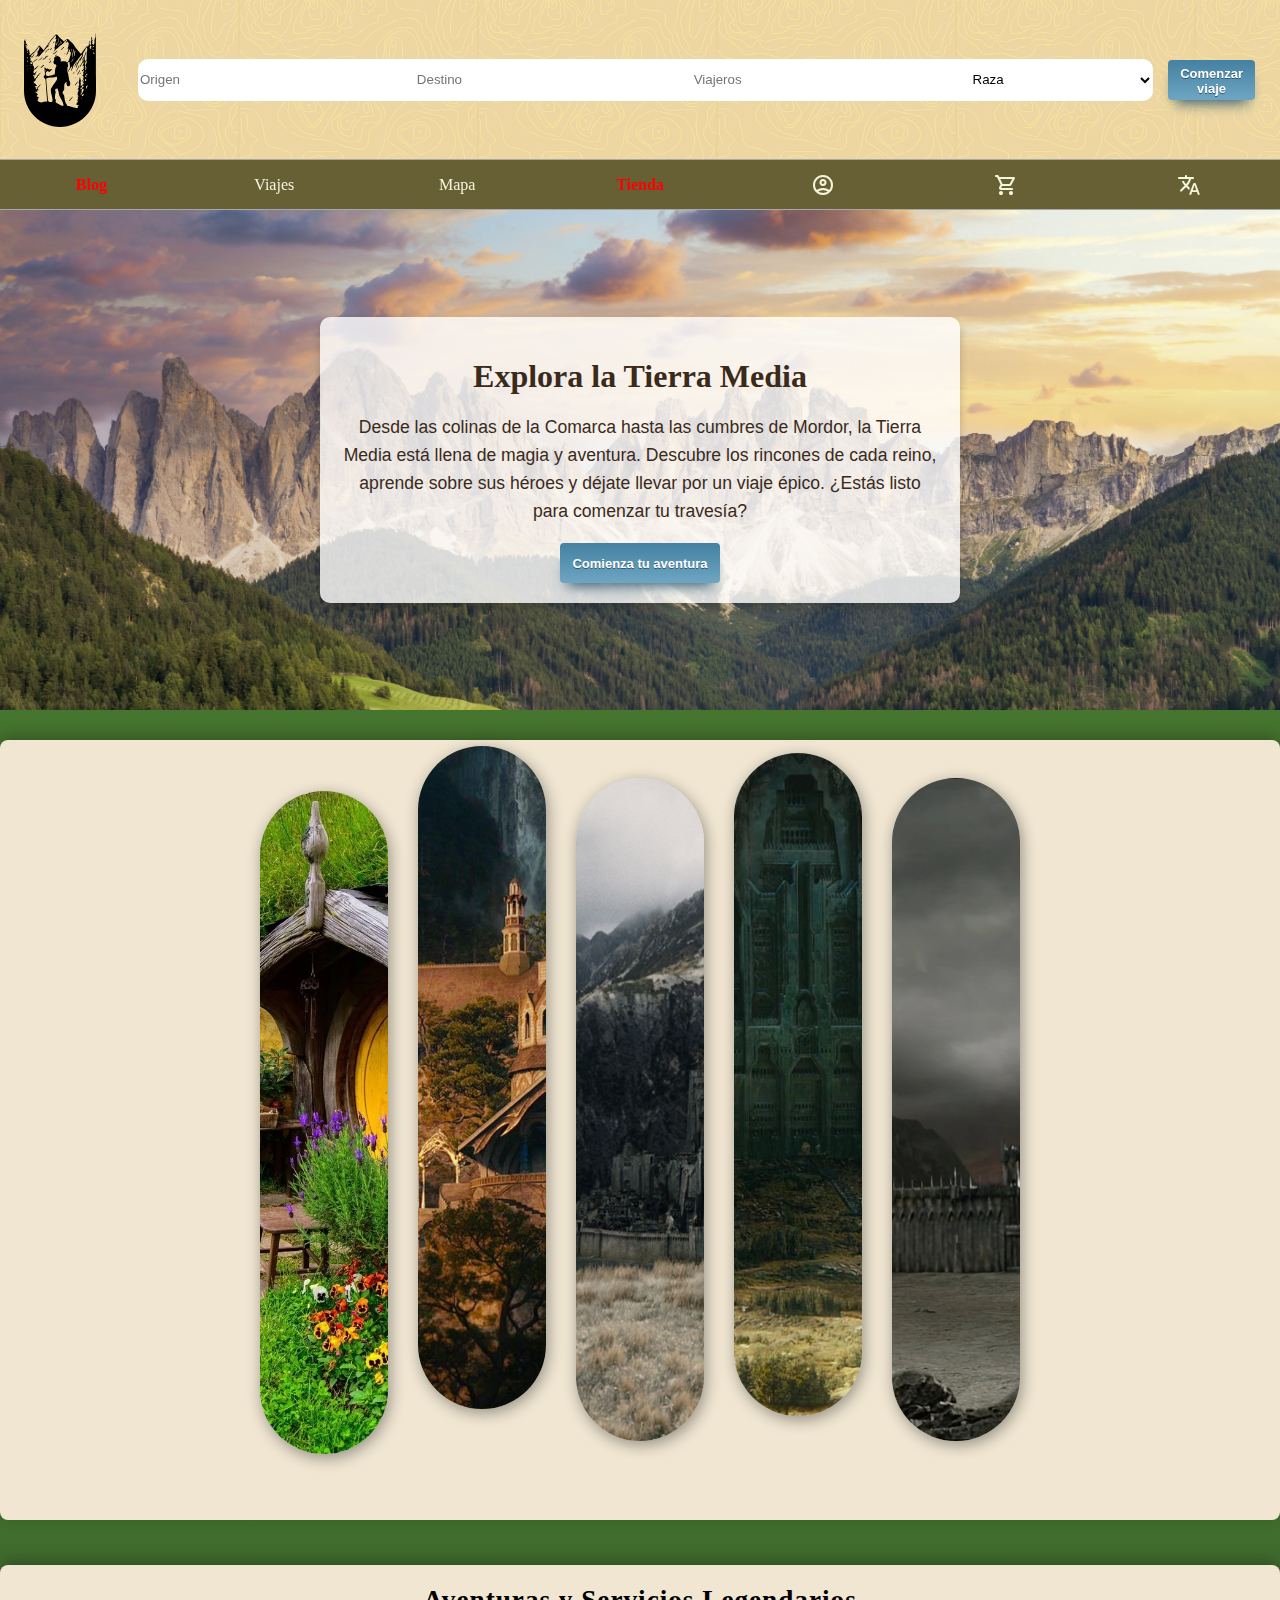
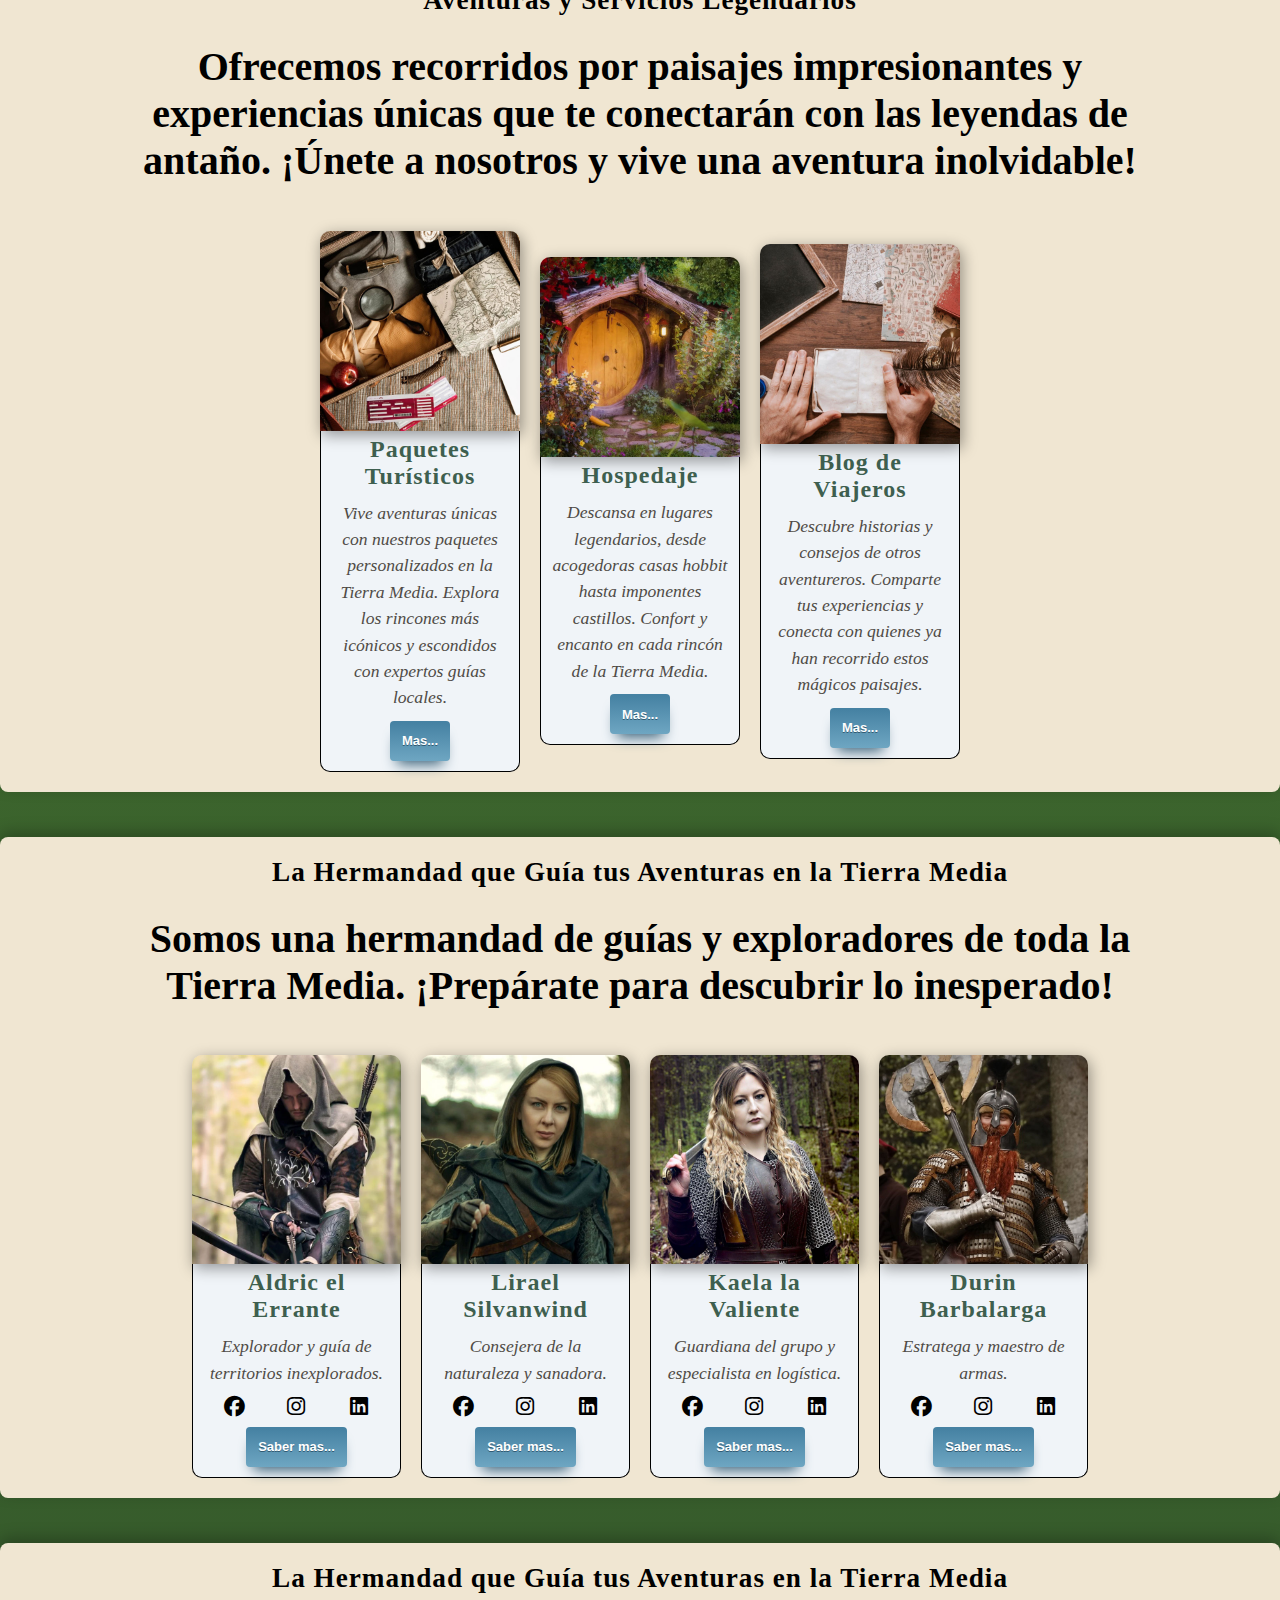
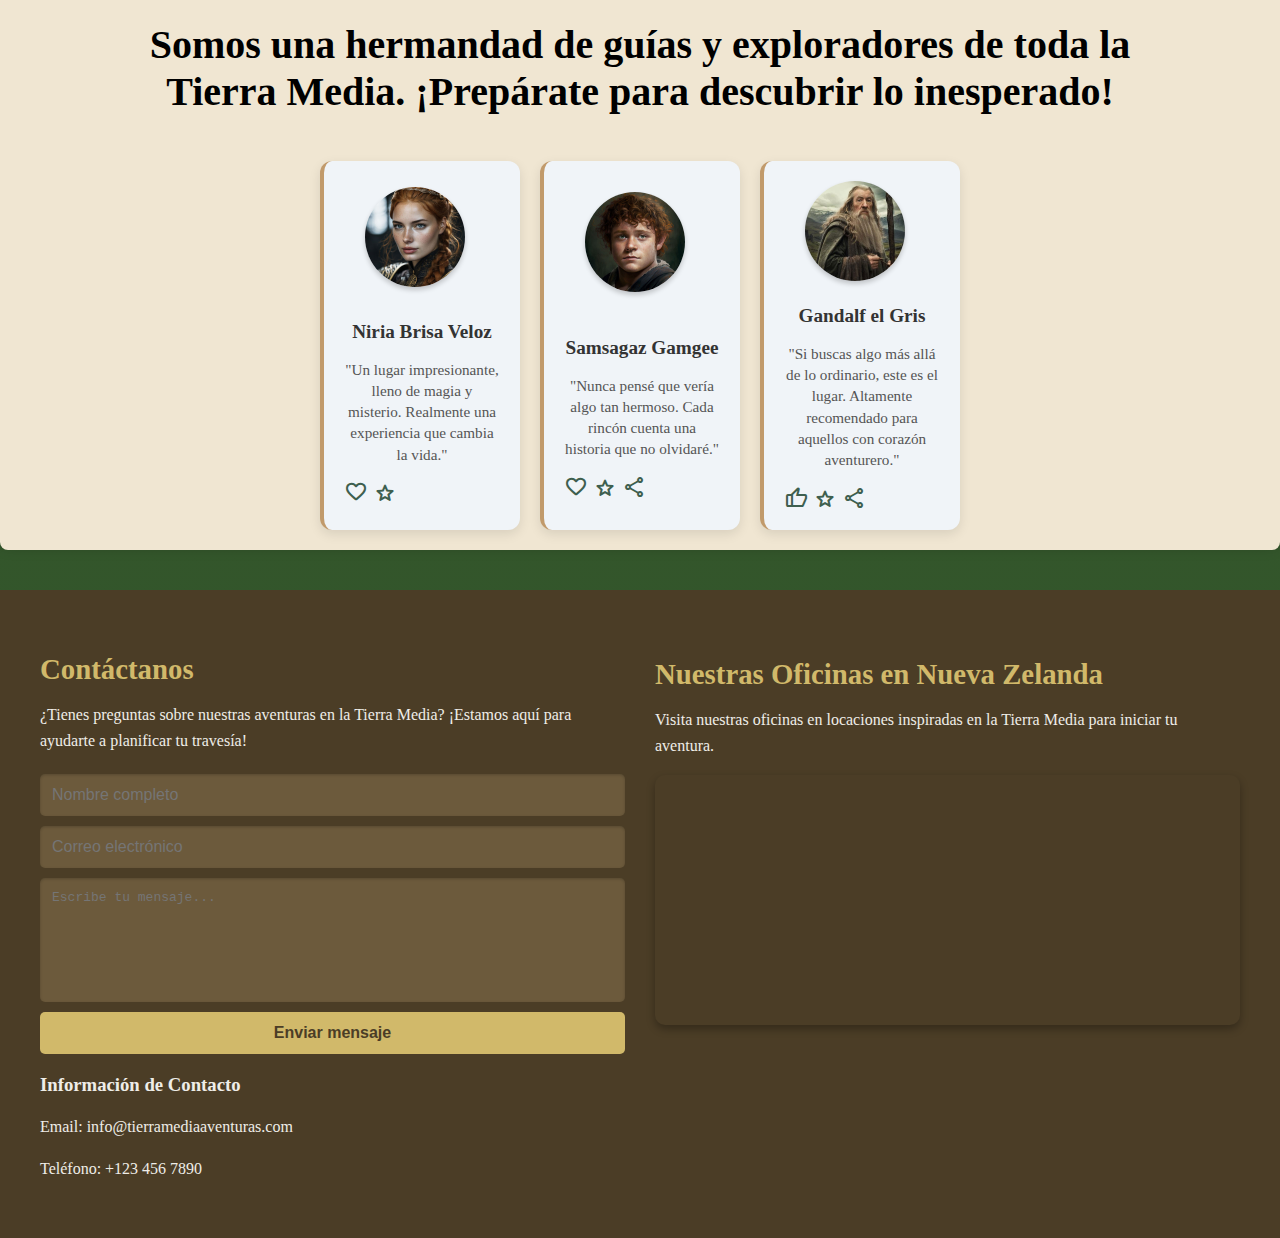
<file: index.html>
<!DOCTYPE html>
<html lang="en">

<head>
    <meta charset="UTF-8">
    <meta name="viewport" content="width=device-width, initial-scale=1.0">
    <link rel="stylesheet" href="https://fonts.googleapis.com/css2?family=Material+Symbols+Rounded" />
    <link rel="stylesheet" href="https://cdnjs.cloudflare.com/ajax/libs/font-awesome/6.2.0/css/all.min.css" />
    <link rel="stylesheet" href="CSS/estructura.css">
    <link rel="stylesheet" href="CSS/header.css">
    <link rel="stylesheet" href="CSS/buscadorheader.css">
    <link rel="stylesheet" href="CSS/landing.css">
    <link rel="stylesheet" href="CSS/nav.css">
    <link rel="stylesheet" href="CSS/section.css">
    <link rel="stylesheet" href="CSS/footer.css">
    <link rel="stylesheet" href="CSS/responsive.css">
    <title>Index</title>
</head>

<body>
    <div class="cuerpo">
        
        <header>
            <div id="logo"></div>
            <div id="buscador">
                <input type="text" placeholder="Origen" id="origen" />
                <input type="text" placeholder="Destino" id="destino" />
                <input type="text" placeholder="Viajeros" id="viajeros" />
                <select id="raza">
                    <option value="">Raza</option>
                    <option value="">Humano</option>
                    <option value="">Elfo</option>
                    <option value="">Enano</option>
                </select>
                <button type="submit" id="botoncomenzar">Comenzar viaje</button>
            </div>
        </header>

        <nav>
            <div class="menu" id="blog">
                <a href="blog.html" style="color: red; font-weight: bold;">Blog</a>
            </div>
            <div class="menu" id="viajes">
                <a href="#">Viajes</a>
                <div class="submenu">
                    <a href="#">Destinos</a>
                    <a href="#">Consejos</a>
                </div>
            </div>
            <div class="menu" id="mapa">
                <a href="#">Mapa</a>
                <div class="submenu">
                    <a href="#">Destinos</a>
                    <a href="#">Consejos</a>
                </div>
            </div>
            <div class="menu" id="tienda">
                <a href="tienda.html" style="color: red; font-weight: bold;">Tienda</a>
                <div class="submenu">
                    <a href="#">Ofertas</a>
                    <a href="#">Categorias</a>
                    <a href="#">Destacados</a>
                </div>
            </div>
            <div class="menu" id="cuenta">
                <span class="material-symbols-rounded">account_circle</span>
            </div>
            <div class="menu" id="carrito">
                <span class="material-symbols-rounded">shopping_cart</span>
            </div>
            <div class="menu" id="idioma">
                <span class="material-symbols-rounded">translate</span>
            </div>
        </nav>

        <div class="landing">
            <div class="texto-bienvenida">
                <h1>Explora la Tierra Media</h1>
                <p>Desde las colinas de la Comarca hasta las cumbres de Mordor, la Tierra Media está llena de magia y
                    aventura. Descubre los rincones de cada reino, aprende sobre sus héroes y déjate llevar por un viaje
                    épico. ¿Estás listo para comenzar tu travesía?</p>
                <button id="botoncomenzar">Comienza tu aventura</button>
            </div>
        </div>

        <section>
            <div id="destinos">
                <div class="dest">
                    <img id="comarca" src="imagenes/comarca.webp" alt="La comarca">
                    <div class="descripciondestino" id="descrcomarca">
                        <p>Hobbiton es un apacible pueblo en la Comarca, hogar de los hobbits y famoso por sus verdes
                            colinas y casas en las colinas.
                            Es un lugar de vida sencilla, festiva, y rodeado de naturaleza, ideal para quienes buscan
                            paz y tranquilidad.</p>
                    </div>
                </div>
                <div class="dest">
                    <img id="rivendell" src="imagenes/rivendell.jpg" alt="Rivendell">
                    <div class="descripciondestino" id="descrrivendell">
                        <p>Rivendell es un refugio elfo escondido entre montañas, conocido por su serenidad, belleza
                            natural y sabiduría ancestral.
                            Hogar de Elrond, es un lugar de descanso y consejo, donde viajeros encuentran paz y
                            conocimiento en un ambiente de bosques y cascadas místicas.</p>
                    </div>
                </div>
                <div class="dest">
                    <img id="gondor" src="imagenes/gondor.jpg" alt="La comarca">
                    <div class="descripciondestino" id="descrgondor">
                        <p>Gondor es un antiguo reino de hombres en la Tierra Media, conocido por su rica historia y su
                            arquitectura imponente.
                            Su capital, Minas Tirith, se alza en varias terrazas, simbolizando la resistencia y la
                            nobleza de su pueblo. Gondor
                            juega un papel crucial en la lucha contra las fuerzas de Sauron, destacándose por su
                            valentía y heroísmo durante la
                            Guerra del Anillo.</p>
                    </div>
                </div>
                <div class="dest">
                    <img id="moria" src="imagenes/erebor.webp" alt="La comarca">
                    <div class="descripciondestino" id="descrmoria">
                        <p>Erebor, también conocido como la Montaña Solitaria, es una imponente montaña ubicada en el
                            norte de la Tierra Media,
                            famosa por ser el hogar de los enanos liderados por Thorin Escudo de Roble. En su interior,
                            Erebor alberga vastos salones y tesoros,
                            incluidos los legendarios y valiosos minerales.</p>
                    </div>
                </div>
                <div class="dest">
                    <img id="mordor" src="imagenes/mordor.webp" alt="La comarca">
                    <div class="descripciondestino" id="descrmordor">
                        <p>Mordor es una oscura y desolada tierra en el sureste de la Tierra Media, famosa por ser el
                            reino de Sauron, el Señor Oscuro.
                            Rodeada por las montañas de Ephel Dúath y los Montes de las Sombras, Mordor es un lugar de
                            gran maldad y peligro. Su paisaje
                            está marcado por volcanes, especialmente el Monte del Destino, donde se forjó el Anillo
                            Único.</p>
                    </div>
                </div>
            </div>
            <div id="servicios">
                <div class="cabecera">
                    <h2 class="titulocabecera">Aventuras y Servicios Legendarios</h2>
                    <h1 class="descripcioncabecera">
                        Ofrecemos recorridos por paisajes
                        impresionantes y experiencias únicas que te conectarán con las leyendas de antaño.
                        ¡Únete a nosotros y vive una aventura inolvidable!
                    </h1>
                </div>
                <div class="contenedor">
                    <div class="columnacontenedor">
                        <div class="columnacentrada">
                            <div class="imagencontenedor">
                                <img src="imagenes/packs.jpg" alt="Paquete turistico" loading="lazy">
                            </div>
                            <div class="descripcioncontenedor">
                                <div class="subdescripcion" id="nombre-equipo">Paquetes Turísticos</div>
                                <div class="subdescripcion" id="puesto-equipo"> Vive aventuras únicas con nuestros
                                    paquetes personalizados en la Tierra Media. Explora los rincones más icónicos y
                                    escondidos con expertos guías locales.</div>
                                <div class="subdescripcion">
                                    <button type="submit" id="botoncomenzar">Mas...</button>
                                </div>
                            </div>
                        </div>
                    </div>
                    <div class="columnacontenedor">
                        <div class="columnacentrada">
                            <div class="imagencontenedor">
                                <img src="imagenes/hospedaje.jpg" alt="Hospedaje" loading="lazy">
                            </div>
                            <div class="descripcioncontenedor">
                                <div class="subdescripcion" id="nombre-equipo">Hospedaje </div>
                                <div class="subdescripcion" id="puesto-equipo">Descansa en lugares legendarios, desde
                                    acogedoras casas hobbit hasta imponentes castillos. Confort y encanto en cada rincón
                                    de la Tierra Media.</div>
                                <div class="subdescripcion">
                                    <button type="submit" id="botoncomenzar">Mas...</button>
                                </div>
                            </div>
                        </div>
                    </div>
                    <div class="columnacontenedor">
                        <div class="columnacentrada">
                            <div class="imagencontenedor">
                                <img src="imagenes/blog.jpg" alt="Blog" loading="lazy">
                            </div>
                            <div class="descripcioncontenedor">
                                <div class="subdescripcion" id="nombre-equipo">Blog de Viajeros</div>
                                <div class="subdescripcion" id="puesto-equipo">Descubre historias y consejos de otros
                                    aventureros. Comparte tus experiencias y conecta con quienes ya han recorrido estos
                                    mágicos paisajes.</div>
                                <div class="subdescripcion">
                                    <button type="submit" id="botoncomenzar">Mas...</button>
                                </div>
                            </div>
                        </div>
                    </div>
                </div>
            </div>
            <div id="equipo">
                <div class="cabecera">
                    <h2 class="titulocabecera">La Hermandad que Guía tus Aventuras en la Tierra Media</h2>
                    <h1 class="descripcioncabecera">
                        Somos una hermandad de guías y exploradores de toda la Tierra Media. ¡Prepárate para descubrir
                        lo inesperado!
                    </h1>
                </div>
                <div class="contenedor">
                    <div class="columnacontenedor">
                        <div class="columnacentrada">
                            <div class="imagencontenedor">
                                <img src="imagenes/Equipo1.jpg" alt="Equipo 1" loading="lazy">
                            </div>
                            <div class="descripcioncontenedor">
                                <div class="subdescripcion" id="nombre-equipo">Aldric el Errante</div>
                                <div class="subdescripcion" id="puesto-equipo">Explorador y guía de territorios
                                    inexplorados.</div>
                                <div class="subdescripcion" id="iconosdescripcion">
                                    <i class="fa-brands fa-facebook"></i>
                                    <i class="fa-brands fa-instagram"></i>
                                    <i class="fa-brands fa-linkedin"></i>
                                </div>
                                <div class="subdescripcion">
                                    <button type="button" id="botoncomenzar">Saber mas...</button>
                                </div>
                            </div>
                        </div>
                    </div>
                    <div class="columnacontenedor">
                        <div class="columnacentrada">
                            <div class="imagencontenedor">
                                <img src="imagenes/Equipo3.jpg" alt="Equipo 3" loading="lazy">
                            </div>
                            <div class="descripcioncontenedor">
                                <div class="subdescripcion" id="nombre-equipo">Lirael Silvanwind</div>
                                <div class="subdescripcion" id="puesto-equipo">Consejera de la naturaleza y sanadora.
                                </div>
                                <div class="subdescripcion" id="iconosdescripcion">
                                    <i class="fa-brands fa-facebook"></i>
                                    <i class="fa-brands fa-instagram"></i>
                                    <i class="fa-brands fa-linkedin"></i>
                                </div>
                                <div class="subdescripcion">
                                    <button type="button" id="botoncomenzar">Saber mas...</button>
                                </div>
                            </div>
                        </div>
                    </div>
                    <div class="columnacontenedor">
                        <div class="columnacentrada">
                            <div class="imagencontenedor">
                                <img src="imagenes/Equipo4.jpg" alt="Equipo 4" loading="lazy">
                            </div>
                            <div class="descripcioncontenedor">
                                <div class="subdescripcion" id="nombre-equipo">Kaela la Valiente</div>
                                <div class="subdescripcion" id="puesto-equipo">Guardiana del grupo y especialista en
                                    logística.</div>
                                <div class="subdescripcion" id="iconosdescripcion">
                                    <i class="fa-brands fa-facebook"></i>
                                    <i class="fa-brands fa-instagram"></i>
                                    <i class="fa-brands fa-linkedin"></i>
                                </div>
                                <div class="subdescripcion">
                                    <button type="button" id="botoncomenzar">Saber mas...</button>
                                </div>
                            </div>
                        </div>
                    </div>
                    <div class="columnacontenedor">
                        <div class="columnacentrada">
                            <div class="imagencontenedor">
                                <img src="imagenes/Equipo5.jpg" alt="Equipo 5" loading="lazy">
                            </div>
                            <div class="descripcioncontenedor">
                                <div class="subdescripcion" id="nombre-equipo">Durin Barbalarga</div>
                                <div class="subdescripcion" id="puesto-equipo">Estratega y maestro de armas.</div>
                                <div class="subdescripcion" id="iconosdescripcion">
                                    <i class="fa-brands fa-facebook"></i>
                                    <i class="fa-brands fa-instagram"></i>
                                    <i class="fa-brands fa-linkedin"></i>
                                </div>
                                <div class="subdescripcion">
                                    <button type="button" id="botoncomenzar">Saber mas...</button>
                                </div>
                            </div>
                        </div>
                    </div>
                </div>
            </div>
            <div id="testimonios">
                <div class="cabecera">
                    <h2 class="titulocabecera">La Hermandad que Guía tus Aventuras en la Tierra Media</h2>
                    <h1 class="descripcioncabecera">
                        Somos una hermandad de guías y exploradores de toda la Tierra Media. ¡Prepárate para descubrir
                        lo inesperado!
                    </h1>
                </div>
                <div class="contenedor">
                    <div class="comentario-container">
                        <div class="comentario-perfil">
                            <img src="imagenes/comentario1.jpg" alt="Perfil 1">
                        </div>
                        <div class="comentario-contenido">
                            <div class="comentario-titulo">Niria Brisa Veloz</div>
                            <p class="comentario-texto">"Un lugar impresionante, lleno de magia y misterio. Realmente
                                una experiencia que cambia la vida."</p>
                            <div class="comentario-iconos">
                                <span class="material-symbols-rounded">favorite</span>
                                <span class="material-symbols-rounded">star</span>
                            </div>
                        </div>
                    </div>
                    <div class="comentario-container">
                        <div class="comentario-perfil">
                            <img src="imagenes/comentario2.jpg" alt="Perfil 2">
                        </div>
                        <div class="comentario-contenido">
                            <div class="comentario-titulo">Samsagaz Gamgee</div>
                            <p class="comentario-texto">"Nunca pensé que vería algo tan hermoso. Cada rincón cuenta una
                                historia que no olvidaré."</p>
                            <div class="comentario-iconos">
                                <span class="material-symbols-rounded">favorite</span>
                                <span class="material-symbols-rounded">star</span>
                                <span class="material-symbols-rounded">share</span>
                            </div>
                        </div>
                    </div>
                    <div class="comentario-container">
                        <div class="comentario-perfil">
                            <img src="imagenes/comentario3.jpg" alt="Perfil 3">
                        </div>
                        <div class="comentario-contenido">
                            <div class="comentario-titulo">Gandalf el Gris</div>
                            <p class="comentario-texto">"Si buscas algo más allá de lo ordinario, este es el lugar.
                                Altamente recomendado para aquellos con corazón aventurero."</p>
                            <div class="comentario-iconos">
                                <span class="material-symbols-rounded">thumb_up</span>
                                <span class="material-symbols-rounded">star</span>
                                <span class="material-symbols-rounded">share</span>
                            </div>
                        </div>
                    </div>
                </div>
            </div>
        </section>

        <footer>
            <div class="footer-contenido">
                <div class="footer-contacto">
                    <h2>Contáctanos</h2>
                    <p>¿Tienes preguntas sobre nuestras aventuras en la Tierra Media? ¡Estamos aquí para ayudarte a
                        planificar tu travesía!</p>

                    <form class="contacto-form">
                        <input type="text" name="name" placeholder="Nombre completo" required>
                        <input type="email" name="email" placeholder="Correo electrónico" required>
                        <textarea name="message" placeholder="Escribe tu mensaje..." required></textarea>
                        <button type="submit">Enviar mensaje</button>
                    </form>

                    <div class="contacto-directo">
                        <h3>Información de Contacto</h3>
                        <p>Email: info@tierramediaaventuras.com</p>
                        <p>Teléfono: +123 456 7890</p>
                    </div>
                </div>

                <div class="footer-mapa">
                    <h3>Nuestras Oficinas en Nueva Zelanda</h3>
                    <p>Visita nuestras oficinas en locaciones inspiradas en la Tierra Media para iniciar tu aventura.
                    </p>
                    <iframe
                        src="https://www.google.com/maps/embed?pb=!1m18!1m12!1m3!1d31563.41284989709!2d168.6611577493684!3d-45.03169127301488!2m3!1f0!2f0!3f0!3m2!1i1024!2i768!4f13.1!3m3!1m2!1s0x6d6d2f3468e495b1%3A0xb9fdf0730c472d3b!2sQueenstown%2C%20New%20Zealand!5e0!3m2!1sen!2s!4v1638479199163!5m2!1sen!2s"
                        width="100%" height="250" style="border:0;" allowfullscreen="" loading="lazy">
                    </iframe>
                </div>
            </div>
        </footer>

    </div>
</body>
</html>
</file>
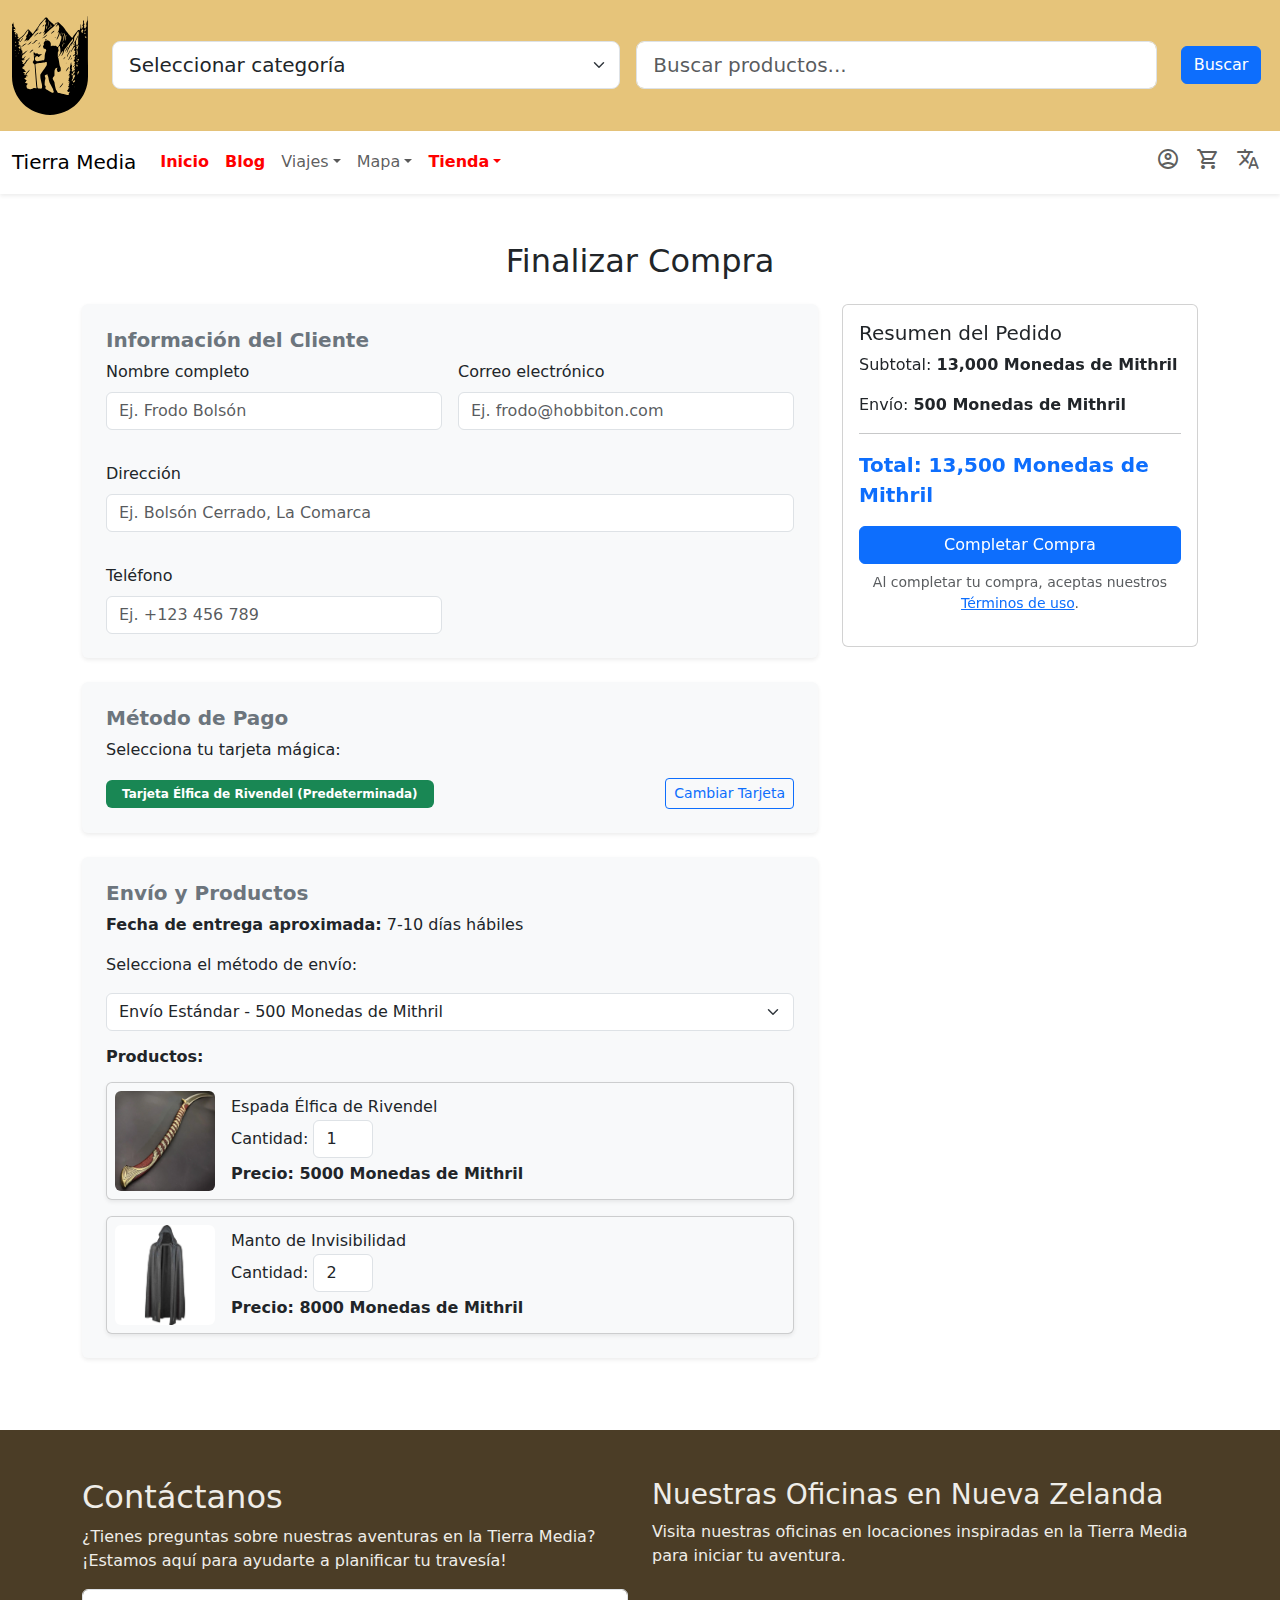
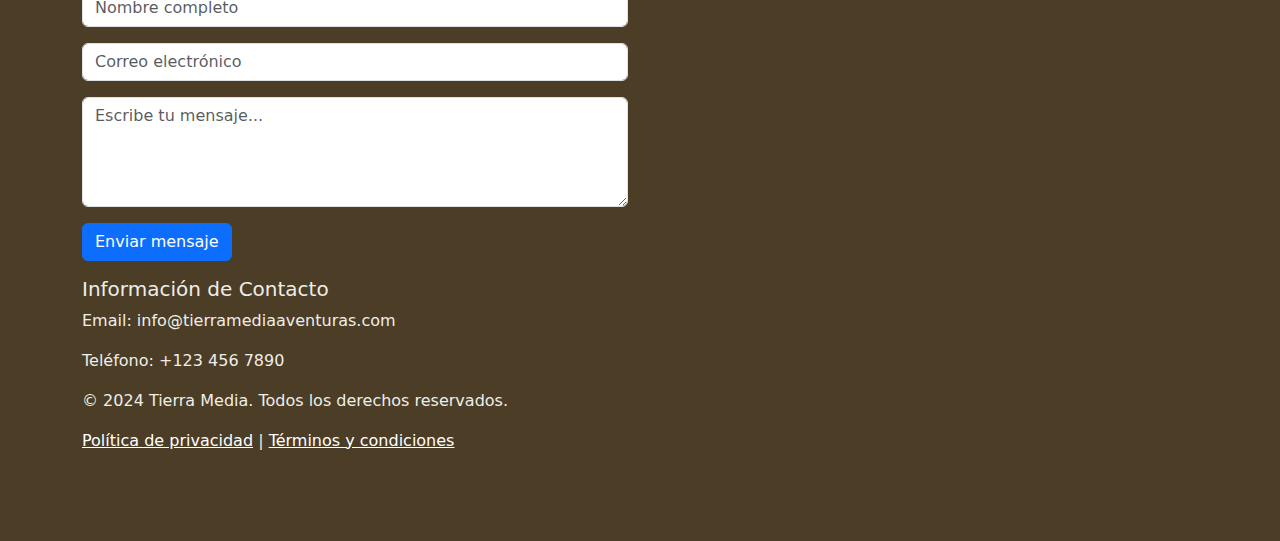
<file: pago.html>
<!DOCTYPE html>
<html lang="en">

<head>
    <meta charset="UTF-8">
    <meta name="viewport" content="width=device-width, initial-scale=1.0">
    <link href="https://cdn.jsdelivr.net/npm/bootstrap@5.3.3/dist/css/bootstrap.min.css" rel="stylesheet"
        integrity="sha384-QWTKZyjpPEjISv5WaRU9OFeRpok6YctnYmDr5pNlyT2bRjXh0JMhjY6hW+ALEwIH" crossorigin="anonymous">
    <script src="https://cdn.jsdelivr.net/npm/bootstrap@5.3.3/dist/js/bootstrap.bundle.min.js"
        integrity="sha384-YvpcrYf0tY3lHB60NNkmXc5s9fDVZLESaAA55NDzOxhy9GkcIdslK1eN7N6jIeHz"
        crossorigin="anonymous"></script>
    <link href="https://fonts.googleapis.com/css2?family=Material+Symbols+Rounded" rel="stylesheet">
    <link href="css.css" rel="stylesheet">
    <title>Pago</title>
</head>

<body>
    <header class="bg-dorado text-white">
        <div class="container-fluid py-3">
            <div class="row align-items-center">
                <!-- Logo ocupa 1 columna -->
                <div id="logo" class="col-1 d-flex justify-content-center align-items-center" style="max-width: 100px;">
                    <img src="imagenes/logo.svg" alt="Logo" class="img-fluid">
                </div>

                <!-- Buscador ocupa 11 columnas -->
                <div id="buscador" class="col-11">
                    <div class="d-flex align-items-center">
                        <!-- Select de categorías -->
                        <div class="me-3 flex-grow-1">
                            <select class="form-select form-select-lg" id="categoria"
                                aria-label="Seleccionar categoría">
                                <option value="" selected>Seleccionar categoría</option>
                                <option value="ropa">Ropa</option>
                                <option value="electrodomesticos">Electrodomésticos</option>
                                <option value="juguetes">Juguetes</option>
                                <option value="libros">Libros</option>
                            </select>
                        </div>

                        <!-- Input de búsqueda -->
                        <div class="me-3 flex-grow-1">
                            <input type="text" class="form-control form-control-lg" placeholder="Buscar productos..."
                                id="buscar" aria-label="Buscar producto">
                        </div>

                        <!-- Botón de búsqueda -->
                        <button type="submit" class="btn btn-primary ms-2">Buscar</button>
                    </div>
                </div>
            </div>
        </div>
    </header>

    <nav class="navbar navbar-expand-lg navbar-light shadow-sm">
        <div class="container-fluid">
            <a class="navbar-brand" href="#">Tierra Media</a>
            <button class="navbar-toggler" type="button" data-bs-toggle="collapse" data-bs-target="#navbarNav"
                aria-controls="navbarNav" aria-expanded="false" aria-label="Toggle navigation">
                <span class="navbar-toggler-icon"></span>
            </button>
            <div class="collapse navbar-collapse" id="navbarNav">
                <ul class="navbar-nav me-auto">
                    <li class="nav-item"><a class="nav-link" href="index.html" style="color: red; font-weight: bold;">Inicio</a></li>
                    <li class="nav-item"><a class="nav-link" href="blog.html"style="color: red; font-weight: bold;">Blog</a></li>
                    <li class="nav-item dropdown">
                        <a class="nav-link dropdown-toggle" href="#" id="viajesDropdown" role="button"
                            data-bs-toggle="dropdown" aria-expanded="false">Viajes</a>
                        <ul class="dropdown-menu" aria-labelledby="viajesDropdown">
                            <li><a class="dropdown-item" href="#">Destinos</a></li>
                            <li><a class="dropdown-item" href="#">Consejos</a></li>
                        </ul>
                    </li>
                    <li class="nav-item dropdown">
                        <a class="nav-link dropdown-toggle" href="#" id="mapaDropdown" role="button"
                            data-bs-toggle="dropdown" aria-expanded="false">Mapa</a>
                        <ul class="dropdown-menu" aria-labelledby="mapaDropdown">
                            <li><a class="dropdown-item" href="#">Destinos</a></li>
                            <li><a class="dropdown-item" href="#">Consejos</a></li>
                        </ul>
                    </li>
                    <li class="nav-item dropdown">
                        <a class="nav-link dropdown-toggle" href="#" id="tiendaDropdown" role="button"
                            data-bs-toggle="dropdown" aria-expanded="false" style="color: red; font-weight: bold;">Tienda</a>
                        <ul class="dropdown-menu" aria-labelledby="tiendaDropdown">
                            <li><a class="dropdown-item" href="tienda.html" style="color: red; font-weight: bold;">Tienda</a></li>
                            <li><a class="dropdown-item" href="#">Ofertas</a></li>
                            <li><a class="dropdown-item" href="#">Categorías</a></li>
                            <li><a class="dropdown-item" href="#">Destacados</a></li>
                        </ul>
                    </li>
                </ul>
                <ul class="navbar-nav">
                    <li class="nav-item"><a class="nav-link" href="#"><i
                                class="material-symbols-rounded">account_circle</i></a></li>
                    <li class="nav-item"><a class="nav-link" href="#"><i
                                class="material-symbols-rounded">shopping_cart</i></a></li>
                    <li class="nav-item"><a class="nav-link" href="#"><i
                                class="material-symbols-rounded">translate</i></a></li>
                </ul>
            </div>
        </div>
    </nav>

    <section id="pago" class="container py-5">
        <h2 class="text-center mb-4">Finalizar Compra</h2>
        <div class="row g-4">
            <!-- Columna izquierda: Formulario e información -->
            <div class="col-md-8">
                <!-- Fila 1: Información del cliente -->
                <div class="p-4 bg-light rounded shadow-sm mb-4">
                    <h5 class="fw-bold text-secondary">Información del Cliente</h5>
                    <form>
                        <div class="row g-3">
                            <div class="col-md-6">
                                <label for="nombre" class="form-label">Nombre completo</label>
                                <input type="text" class="form-control" id="nombre" placeholder="Ej. Frodo Bolsón" required>
                            </div>
                            <div class="col-md-6">
                                <label for="correo" class="form-label">Correo electrónico</label>
                                <input type="email" class="form-control" id="correo" placeholder="Ej. frodo@hobbiton.com" required>
                            </div>
                        </div>
                        <div class="row g-3 mt-3">
                            <div class="col-md-12">
                                <label for="direccion" class="form-label">Dirección</label>
                                <input type="text" class="form-control" id="direccion" placeholder="Ej. Bolsón Cerrado, La Comarca" required>
                            </div>
                        </div>
                        <div class="row g-3 mt-3">
                            <div class="col-md-6">
                                <label for="telefono" class="form-label">Teléfono</label>
                                <input type="tel" class="form-control" id="telefono" placeholder="Ej. +123 456 789" required>
                            </div>
                        </div>
                    </form>
                </div>
    
                <!-- Fila 2: Sistema de pago -->
                <div class="p-4 bg-light rounded shadow-sm mb-4">
                    <h5 class="fw-bold text-secondary">Método de Pago</h5>
                    <p>Selecciona tu tarjeta mágica:</p>
                    <div class="d-flex align-items-center justify-content-between">
                        <span class="badge bg-success text-white py-2 px-3">Tarjeta Élfica de Rivendel (Predeterminada)</span>
                        <button class="btn btn-outline-primary btn-sm">Cambiar Tarjeta</button>
                    </div>
                </div>
    
                <!-- Fila 3: Envío y productos -->
                <div class="p-4 bg-light rounded shadow-sm mb-4">
                    <h5 class="fw-bold text-secondary">Envío y Productos</h5>
                    <p><strong>Fecha de entrega aproximada:</strong> 7-10 días hábiles</p>
                    <p>Selecciona el método de envío:</p>
                    <select class="form-select mb-3">
                        <option value="estandar" selected>Envío Estándar - 500 Monedas de Mithril</option>
                        <option value="expres">Envío Exprés - 1000 Monedas de Mithril</option>
                    </select>
    
                    <h6 class="fw-bold mb-3">Productos:</h6>
                    <div class="d-flex flex-column gap-3">
                        <!-- Producto 1 -->
                        <div class="card flex-row align-items-center p-2 bg-light shadow-sm">
                            <img src="imagenes/espadaelfica.webp" alt="Espada Élfica" class="img-fluid rounded" style="width: 100px; height: auto;">
                            <div class="ms-3">
                                <h6 class="card-title mb-1">Espada Élfica de Rivendel</h6>
                                <p class="mb-1">Cantidad:
                                    <input type="number" class="form-control d-inline-block" style="width: 60px;" value="1" min="1">
                                </p>
                                <p class="fw-bold mb-0">Precio: 5000 Monedas de Mithril</p>
                            </div>
                        </div>
                        <!-- Producto 2 -->
                        <div class="card flex-row align-items-center p-2 bg-light shadow-sm">
                            <img src="imagenes/manto.jpg" alt="Manto de Invisibilidad" class="img-fluid rounded" style="width: 100px; height: auto;">
                            <div class="ms-3">
                                <h6 class="card-title mb-1">Manto de Invisibilidad</h6>
                                <p class="mb-1">Cantidad:
                                    <input type="number" class="form-control d-inline-block" style="width: 60px;" value="2" min="1">
                                </p>
                                <p class="fw-bold mb-0">Precio: 8000 Monedas de Mithril</p>
                            </div>
                        </div>
                    </div>
                </div>
            </div>
    
            <!-- Columna derecha: Resumen y botón sticky -->
            <div class="col-md-4">
                <div class="card position-sticky" style="top: 20px;">
                    <div class="card-body">
                        <h5 class="card-title">Resumen del Pedido</h5>
                        <p class="card-text">
                            Subtotal: <span class="fw-bold">13,000 Monedas de Mithril</span>
                        </p>
                        <p class="card-text">
                            Envío: <span class="fw-bold">500 Monedas de Mithril</span>
                        </p>
                        <hr>
                        <p class="fs-5 fw-bold text-primary">Total: 13,500 Monedas de Mithril</p>
                        <button class="btn btn-primary w-100 mb-2">Completar Compra</button>
                        <p class="text-muted text-center small">Al completar tu compra, aceptas nuestros <a href="#">Términos de uso</a>.</p>
                    </div>
                </div>
            </div>
        </div>
    </section>
    
    

    <footer class="bg-marron text-crema py-5">
        <div class="container">
            <div class="row">
                <!-- Contacto -->
                <div class="col-md-6 mb-4">
                    <h2>Contáctanos</h2>
                    <p>¿Tienes preguntas sobre nuestras aventuras en la Tierra Media? ¡Estamos aquí para ayudarte a
                        planificar tu travesía!</p>
                    <form>
                        <div class="mb-3">
                            <input type="text" class="form-control" placeholder="Nombre completo" required>
                        </div>
                        <div class="mb-3">
                            <input type="email" class="form-control" placeholder="Correo electrónico" required>
                        </div>
                        <div class="mb-3">
                            <textarea class="form-control" placeholder="Escribe tu mensaje..." rows="4"
                                required></textarea>
                        </div>
                        <button type="submit" class="btn btn-primary">Enviar mensaje</button>
                    </form>
                    <div class="mt-3">
                        <h5>Información de Contacto</h5>
                        <p>Email: info@tierramediaaventuras.com</p>
                        <p>Teléfono: +123 456 7890</p>
                    </div>
                    <p>&copy; 2024 Tierra Media. Todos los derechos reservados.</p>
                    <p>
                        <a href="#" class="text-white">Política de privacidad</a> |
                        <a href="#" class="text-white">Términos y condiciones</a>
                    </p>
                </div>

                <!-- Mapa -->
                <div class="col-md-6">
                    <h3>Nuestras Oficinas en Nueva Zelanda</h3>
                    <p>Visita nuestras oficinas en locaciones inspiradas en la Tierra Media para iniciar tu aventura.
                    </p>
                    <iframe
                        src="https://www.google.com/maps/embed?pb=!1m18!1m12!1m3!1d31563.41284989709!2d168.6611577493684!3d-45.03169127301488!2m3!1f0!2f0!3f0!3m2!1i1024!2i768!4f13.1!3m3!1m2!1s0x6d6d2f3468e495b1%3A0xb9fdf0730c472d3b!2sQueenstown%2C%20New%20Zealand!5e0!3m2!1sen!2s!4v1638479199163!5m2!1sen!2s"
                        width="100%" height="250" style="border:0;" allowfullscreen="" loading="lazy">
                    </iframe>
                </div>
            </div>
        </div>
    </footer>
</body>

</html>
</file>
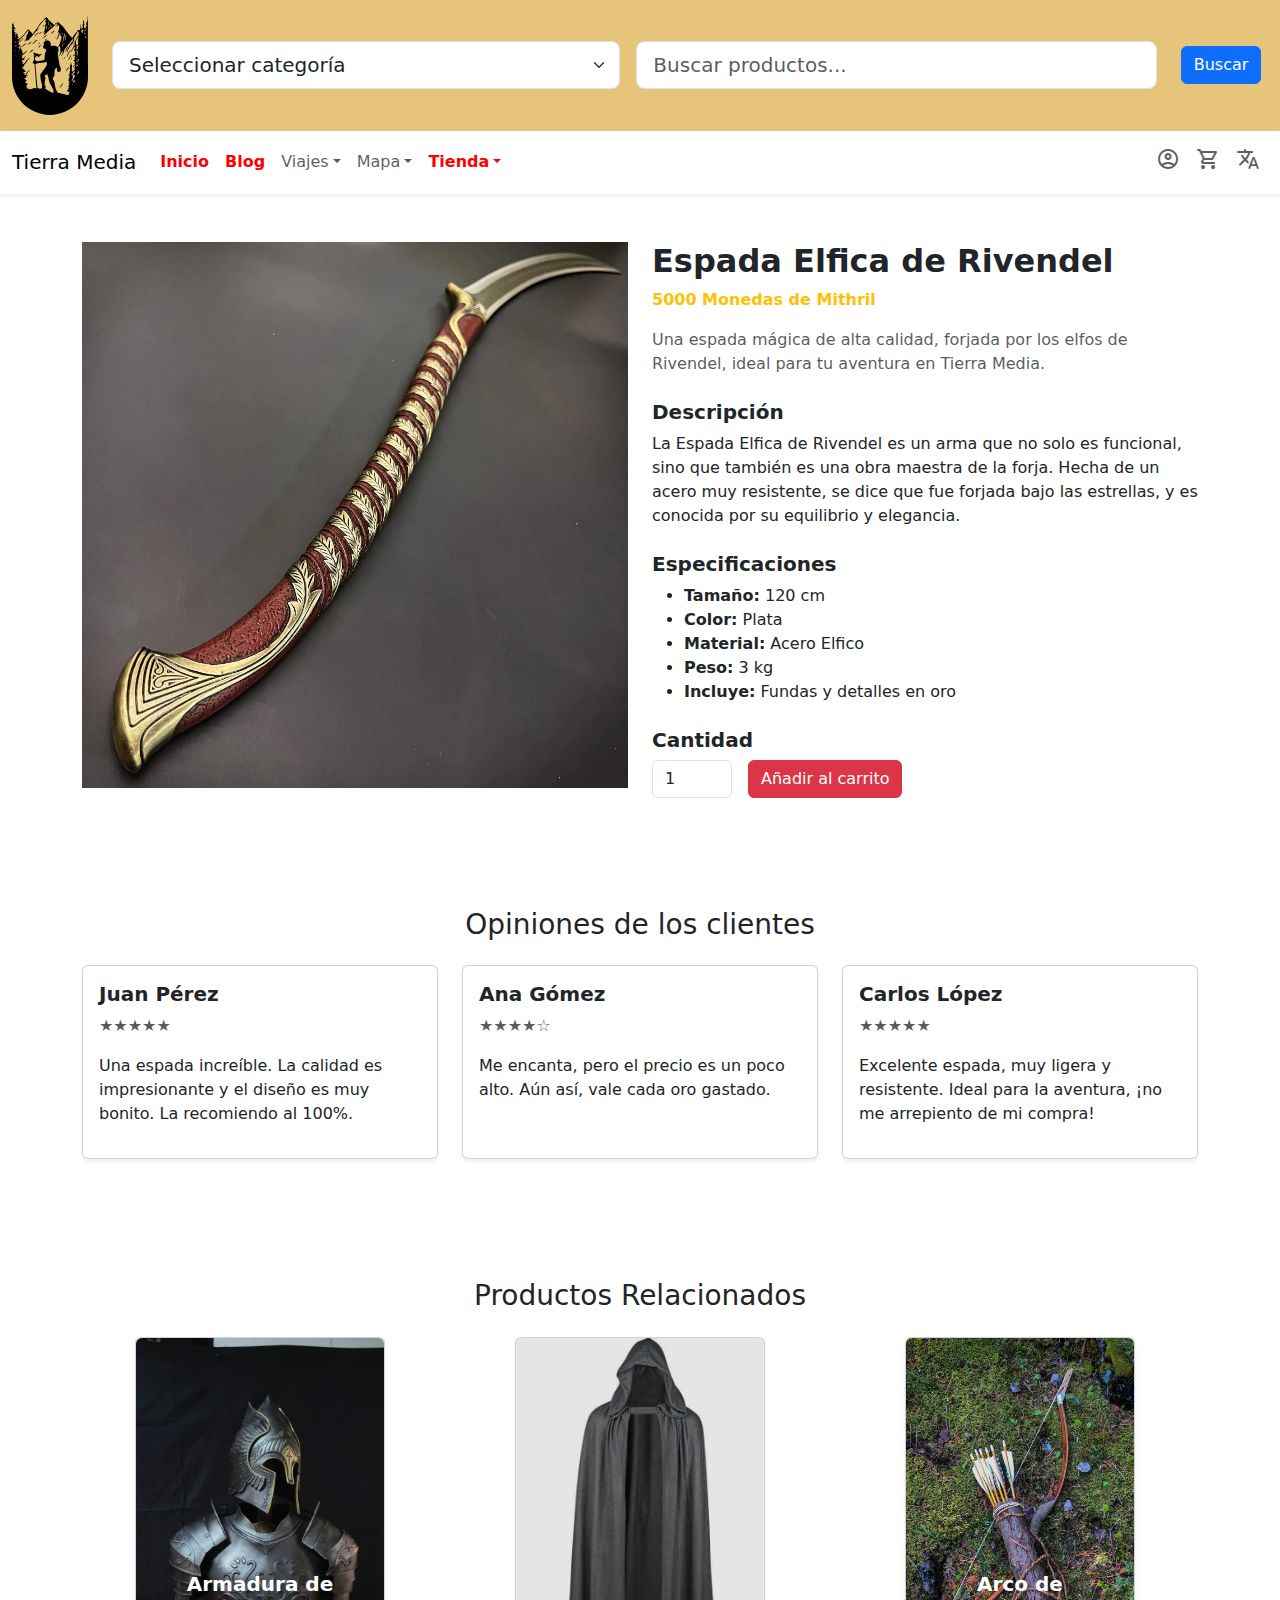
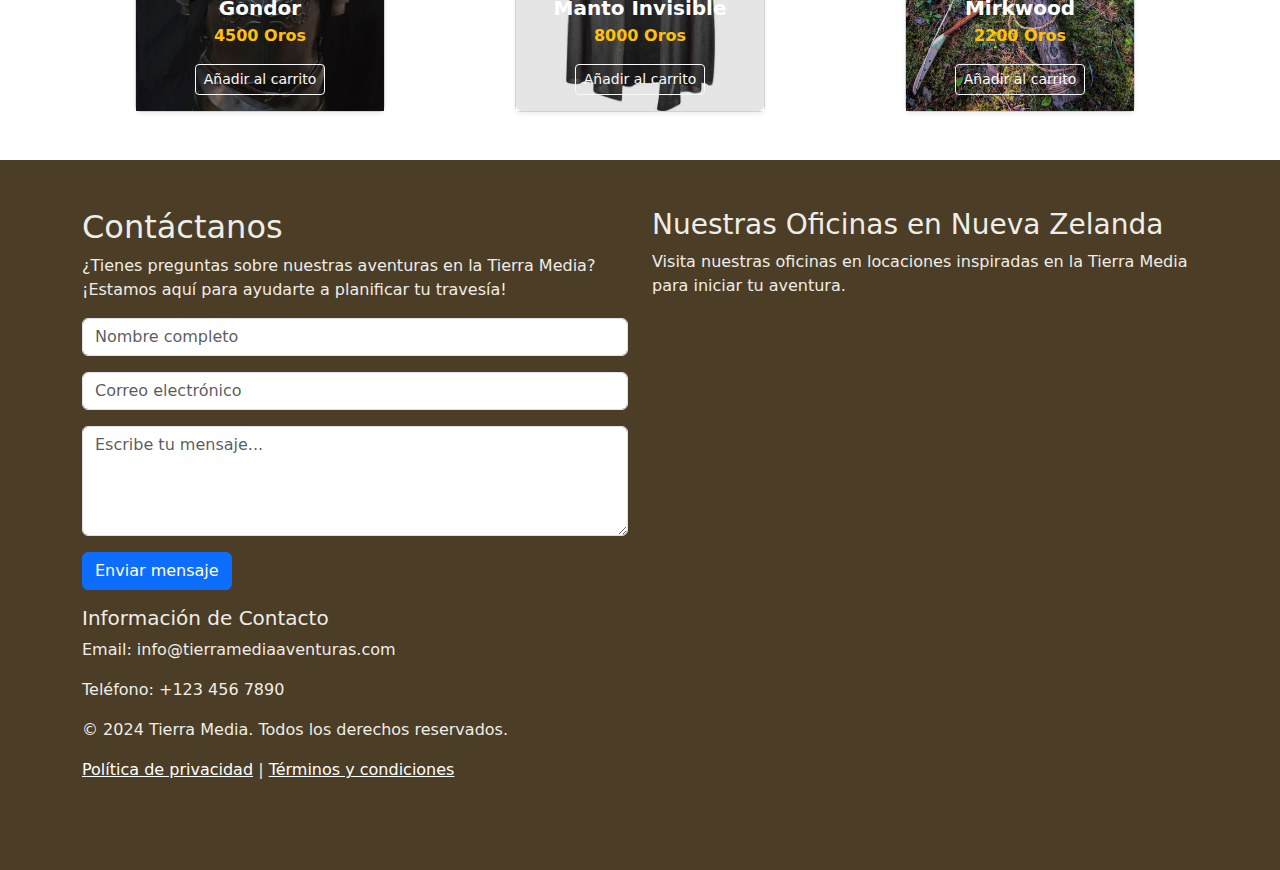
<file: producto.html>
<!DOCTYPE html>
<html lang="en">

<head>
    <meta charset="UTF-8">
    <meta name="viewport" content="width=device-width, initial-scale=1.0">
    <link href="https://cdn.jsdelivr.net/npm/bootstrap@5.3.3/dist/css/bootstrap.min.css" rel="stylesheet"
        integrity="sha384-QWTKZyjpPEjISv5WaRU9OFeRpok6YctnYmDr5pNlyT2bRjXh0JMhjY6hW+ALEwIH" crossorigin="anonymous">
    <script src="https://cdn.jsdelivr.net/npm/bootstrap@5.3.3/dist/js/bootstrap.bundle.min.js"
        integrity="sha384-YvpcrYf0tY3lHB60NNkmXc5s9fDVZLESaAA55NDzOxhy9GkcIdslK1eN7N6jIeHz"
        crossorigin="anonymous"></script>
    <link href="https://fonts.googleapis.com/css2?family=Material+Symbols+Rounded" rel="stylesheet">
    <link href="css.css" rel="stylesheet">
    <title>Index</title>
</head>

<body>
    <header class="bg-dorado text-white">
        <div class="container-fluid py-3">
            <div class="row align-items-center">
                <!-- Logo ocupa 1 columna -->
                <div id="logo" class="col-1 d-flex justify-content-center align-items-center" style="max-width: 100px;">
                    <img src="imagenes/logo.svg" alt="Logo" class="img-fluid">
                </div>

                <!-- Buscador ocupa 11 columnas -->
                <div id="buscador" class="col-11">
                    <div class="d-flex align-items-center">
                        <!-- Select de categorías -->
                        <div class="me-3 flex-grow-1">
                            <select class="form-select form-select-lg" id="categoria"
                                aria-label="Seleccionar categoría">
                                <option value="" selected>Seleccionar categoría</option>
                                <option value="ropa">Ropa</option>
                                <option value="electrodomesticos">Electrodomésticos</option>
                                <option value="juguetes">Juguetes</option>
                                <option value="libros">Libros</option>
                            </select>
                        </div>

                        <!-- Input de búsqueda -->
                        <div class="me-3 flex-grow-1">
                            <input type="text" class="form-control form-control-lg" placeholder="Buscar productos..."
                                id="buscar" aria-label="Buscar producto">
                        </div>

                        <!-- Botón de búsqueda -->
                        <button type="submit" class="btn btn-primary ms-2">Buscar</button>
                    </div>
                </div>
            </div>
        </div>
    </header>


    <nav class="navbar navbar-expand-lg navbar-light shadow-sm">
        <div class="container-fluid">
            <a class="navbar-brand" href="#">Tierra Media</a>
            <button class="navbar-toggler" type="button" data-bs-toggle="collapse" data-bs-target="#navbarNav"
                aria-controls="navbarNav" aria-expanded="false" aria-label="Toggle navigation">
                <span class="navbar-toggler-icon"></span>
            </button>
            <div class="collapse navbar-collapse" id="navbarNav">
                <ul class="navbar-nav me-auto">
                    <li class="nav-item"><a class="nav-link" href="index.html" style="color: red; font-weight: bold;">Inicio</a></li>
                    <li class="nav-item"><a class="nav-link" href="blog.html"style="color: red; font-weight: bold;">Blog</a></li>
                    <li class="nav-item dropdown">
                        <a class="nav-link dropdown-toggle" href="#" id="viajesDropdown" role="button"
                            data-bs-toggle="dropdown" aria-expanded="false">Viajes</a>
                        <ul class="dropdown-menu" aria-labelledby="viajesDropdown">
                            <li><a class="dropdown-item" href="#">Destinos</a></li>
                            <li><a class="dropdown-item" href="#">Consejos</a></li>
                        </ul>
                    </li>
                    <li class="nav-item dropdown">
                        <a class="nav-link dropdown-toggle" href="#" id="mapaDropdown" role="button"
                            data-bs-toggle="dropdown" aria-expanded="false">Mapa</a>
                        <ul class="dropdown-menu" aria-labelledby="mapaDropdown">
                            <li><a class="dropdown-item" href="#">Destinos</a></li>
                            <li><a class="dropdown-item" href="#">Consejos</a></li>
                        </ul>
                    </li>
                    <li class="nav-item dropdown">
                        <a class="nav-link dropdown-toggle" href="#" id="tiendaDropdown" role="button"
                            data-bs-toggle="dropdown" aria-expanded="false" style="color: red; font-weight: bold;">Tienda</a>
                        <ul class="dropdown-menu" aria-labelledby="tiendaDropdown">
                            <li><a class="dropdown-item" href="tienda.html" style="color: red; font-weight: bold;">Tienda</a></li>
                            <li><a class="dropdown-item" href="#">Ofertas</a></li>
                            <li><a class="dropdown-item" href="#">Categorías</a></li>
                            <li><a class="dropdown-item" href="#">Destacados</a></li>
                        </ul>
                    </li>
                </ul>
                <ul class="navbar-nav">
                    <li class="nav-item"><a class="nav-link" href="#"><i
                                class="material-symbols-rounded">account_circle</i></a></li>
                    <li class="nav-item"><a class="nav-link" href="#"><i
                                class="material-symbols-rounded">shopping_cart</i></a></li>
                    <li class="nav-item"><a class="nav-link" href="#"><i
                                class="material-symbols-rounded">translate</i></a></li>
                </ul>
            </div>
        </div>
    </nav>

    <!-- Producto -->
    <section id="producto-detalle" class="container py-5">
        <div class="row">
            <!-- Imagen del producto -->
            <div class="col-md-6 mb-4">
                <div class="product-image-container">
                    <img src="imagenes/espadaelfica.webp" alt="Espada Elfica de Rivendel" class="img-fluid"
                        id="imagen-producto">
                    <!-- Opcional: Agregar opción de zoom -->
                </div>
            </div>

            <!-- Detalles del producto -->
            <div class="col-md-6">
                <h2 class="fw-bold">Espada Elfica de Rivendel</h2>
                <p class="text-warning fw-bold">5000 Monedas de Mithril</p>
                <p class="text-muted mb-4">Una espada mágica de alta calidad, forjada por los elfos de Rivendel, ideal
                    para tu aventura en Tierra Media.</p>

                <h5 class="fw-bold">Descripción</h5>
                <p>La Espada Elfica de Rivendel es un arma que no solo es funcional, sino que también es una obra
                    maestra de la forja. Hecha de un acero muy resistente, se dice que fue forjada bajo las estrellas, y
                    es conocida por su equilibrio y elegancia.</p>

                <h5 class="fw-bold mt-4">Especificaciones</h5>
                <ul>
                    <li><strong>Tamaño:</strong> 120 cm</li>
                    <li><strong>Color:</strong> Plata</li>
                    <li><strong>Material:</strong> Acero Elfico</li>
                    <li><strong>Peso:</strong> 3 kg</li>
                    <li><strong>Incluye:</strong> Fundas y detalles en oro</li>
                </ul>

                <h5 class="fw-bold mt-4">Cantidad</h5>
                <div class="d-flex align-items-center">
                    <input type="number" class="form-control" id="cantidad" value="1" min="1" max="10"
                        style="width: 80px;">
                    <a href="carrito.html" class="btn btn-danger ms-3">Añadir al carrito</a>
                </div>
            </div>
        </div>
    </section>

    <!-- Opiniones de los clientes -->
    <section id="opiniones" class="container py-5">
        <h3 class="text-center mb-4">Opiniones de los clientes</h3>
        <div class="row">
            <!-- Opinión 1 -->
            <div class="col-md-4 mb-4">
                <div class="card shadow-sm h-100">
                    <div class="card-body">
                        <h5 class="fw-bold">Juan Pérez</h5>
                        <p class="text-muted">★★★★★</p>
                        <p>Una espada increíble. La calidad es impresionante y el diseño es muy bonito. La recomiendo al
                            100%.</p>
                    </div>
                </div>
            </div>
            <!-- Opinión 2 -->
            <div class="col-md-4 mb-4">
                <div class="card shadow-sm h-100">
                    <div class="card-body">
                        <h5 class="fw-bold">Ana Gómez</h5>
                        <p class="text-muted">★★★★☆</p>
                        <p>Me encanta, pero el precio es un poco alto. Aún así, vale cada oro gastado.</p>
                    </div>
                </div>
            </div>
            <!-- Opinión 3 -->
            <div class="col-md-4 mb-4">
                <div class="card shadow-sm h-100">
                    <div class="card-body">
                        <h5 class="fw-bold">Carlos López</h5>
                        <p class="text-muted">★★★★★</p>
                        <p>Excelente espada, muy ligera y resistente. Ideal para la aventura, ¡no me arrepiento de mi
                            compra!</p>
                    </div>
                </div>
            </div>
        </div>
    </section>

    <!-- Productos Relacionados -->
    <section id="productos-relacionados" class="container py-5">
        <h3 class="text-center mb-4">Productos Relacionados</h3>
        <div class="row g-4 justify-content-center">
            <!-- Producto Relacionado 1 -->
            <div class="col-md-4 col-sm-6 d-flex justify-content-center">
                <div class="card shadow-sm h-100 rounded position-relative"
                    style="aspect-ratio: 2/3; max-width: 250px;">
                    <!-- Imagen -->
                    <img src="imagenes/armadura.jpg" class="card-img-top rounded-top" alt="Armadura de Gondor"
                        style="object-fit: cover; width: 100%; height: 100%;">
                    <!-- Cuadro de texto con Bootstrap -->
                    <div
                        class="card-img-overlay d-flex flex-column justify-content-end bg-black bg-opacity-10 text-white rounded-bottom">
                        <h5 class="fw-bold text-center mb-1">Armadura de Gondor</h5>
                        <p class="text-center text-warning fw-bold mb-3">4500 Oros</p>
                        <div class="text-center">
                            <a href="#" class="btn btn-outline-light btn-sm">Añadir al carrito</a>
                        </div>
                    </div>
                </div>
            </div>
            <!-- Producto Relacionado 2 -->
            <div class="col-md-4 col-sm-6 d-flex justify-content-center">
                <div class="card shadow-sm h-100 rounded position-relative"
                    style="aspect-ratio: 2/3; max-width: 250px;">
                    <!-- Imagen -->
                    <img src="imagenes/manto.jpg" class="card-img-top rounded-top" alt="Manto Invisible"
                        style="object-fit: cover; width: 100%; height: 100%;">
                    <!-- Cuadro de texto con Bootstrap -->
                    <div
                        class="card-img-overlay d-flex flex-column justify-content-end bg-black bg-opacity-10 text-white rounded-bottom">
                        <h5 class="fw-bold text-center mb-1">Manto Invisible</h5>
                        <p class="text-center text-warning fw-bold mb-3">8000 Oros</p>
                        <div class="text-center">
                            <a href="#" class="btn btn-outline-light btn-sm">Añadir al carrito</a>
                        </div>
                    </div>
                </div>
            </div>
            <!-- Producto Relacionado 3 -->
            <div class="col-md-4 col-sm-6 d-flex justify-content-center">
                <div class="card shadow-sm h-100 rounded position-relative"
                    style="aspect-ratio: 2/3; max-width: 230px;">
                    <!-- Imagen -->
                    <img src="imagenes/arco.jpg" class="card-img-top rounded-top" alt="Arco de Mirkwood"
                        style="object-fit: cover; width: 100%; height: 100%;">
                    <!-- Cuadro de texto con Bootstrap -->
                    <div
                        class="card-img-overlay d-flex flex-column justify-content-end bg-black bg-opacity-10 text-white rounded-bottom">
                        <h5 class="fw-bold text-center mb-1">Arco de Mirkwood</h5>
                        <p class="text-center text-warning fw-bold mb-3">2200 Oros</p>
                        <div class="text-center">
                            <a href="#" class="btn btn-outline-light btn-sm">Añadir al carrito</a>
                        </div>
                    </div>
                </div>
            </div>
        </div>
    </section>

    <footer class="bg-marron text-crema py-5">
        <div class="container">
            <div class="row">
                <!-- Contacto -->
                <div class="col-md-6 mb-4">
                    <h2>Contáctanos</h2>
                    <p>¿Tienes preguntas sobre nuestras aventuras en la Tierra Media? ¡Estamos aquí para ayudarte a
                        planificar tu travesía!</p>
                    <form>
                        <div class="mb-3">
                            <input type="text" class="form-control" placeholder="Nombre completo" required>
                        </div>
                        <div class="mb-3">
                            <input type="email" class="form-control" placeholder="Correo electrónico" required>
                        </div>
                        <div class="mb-3">
                            <textarea class="form-control" placeholder="Escribe tu mensaje..." rows="4"
                                required></textarea>
                        </div>
                        <button type="submit" class="btn btn-primary">Enviar mensaje</button>
                    </form>
                    <div class="mt-3">
                        <h5>Información de Contacto</h5>
                        <p>Email: info@tierramediaaventuras.com</p>
                        <p>Teléfono: +123 456 7890</p>
                    </div>
                    <p>&copy; 2024 Tierra Media. Todos los derechos reservados.</p>
                    <p>
                        <a href="#" class="text-white">Política de privacidad</a> |
                        <a href="#" class="text-white">Términos y condiciones</a>
                    </p>
                </div>

                <!-- Mapa -->
                <div class="col-md-6">
                    <h3>Nuestras Oficinas en Nueva Zelanda</h3>
                    <p>Visita nuestras oficinas en locaciones inspiradas en la Tierra Media para iniciar tu aventura.
                    </p>
                    <iframe
                        src="https://www.google.com/maps/embed?pb=!1m18!1m12!1m3!1d31563.41284989709!2d168.6611577493684!3d-45.03169127301488!2m3!1f0!2f0!3f0!3m2!1i1024!2i768!4f13.1!3m3!1m2!1s0x6d6d2f3468e495b1%3A0xb9fdf0730c472d3b!2sQueenstown%2C%20New%20Zealand!5e0!3m2!1sen!2s!4v1638479199163!5m2!1sen!2s"
                        width="100%" height="250" style="border:0;" allowfullscreen="" loading="lazy">
                    </iframe>
                </div>
            </div>
        </div>
    </footer>
</body>

</html>
</file>
<file: CSS/estructura.css>
body {
    margin: 0;
    background: linear-gradient(180deg, #4A7C30, #2F4F2A);
}

.cuerpo {
    display: grid;
    grid-template-areas:
        "header"
        "nav"
        "landing"
        "section"
        "footer";
    grid-template-rows: 160px 50px 500px auto auto;
}

header {
    grid-area: header;
    position: sticky;
    top: 0;
    z-index: 100;
}

nav {
    grid-area: nav;
    position: sticky;
    top: 160px;
    z-index: 100;
}

section {   
    padding-top: 30px;
    grid-area: section;
    display: grid;
    gap: 25px;
    grid-template-areas:
        "destinos"
        "servicios"
        "equipo"
        "testimonios";
    grid-template-rows: 800px repeat(3, auto);
    z-index: 10;
}

footer {
    margin-top: 20px;
    grid-area: footer;
}
</file>
<file: CSS/header.css>
header {
    display: grid;
    grid-template-columns: 10% auto;
    grid-template-areas: "logo buscador";
    background-image: url(../imagenes/maptexture1.svg);
    background-size: contain;
    background-color: #E6C47A;
    background-blend-mode: color-dodge;
    border-bottom: 1px solid #A7A8AA;
}

#logo {
    grid-area: logo;
    background-image: url(../imagenes/logo.svg);
    background-size: 60%;
    max-width: 120px;
    min-width: 70px;
    background-repeat: no-repeat;
    background-position: center; 
}

#buscador {
    grid-area: buscador;
    display: grid;
    grid-template:
        "origen destino viajeros raza botoncomenzar"
        / 3fr 3fr 3fr 2fr 1fr;
    align-items: center;
    padding: 0 10px;
}
</file>
<file: CSS/buscadorheader.css>
/* buscadorheader.css */
#botoncomenzar {
    grid-area: botoncomenzar;
    margin-left: 15px;
    margin-right: 15px;
    box-shadow: 0px 10px 14px -7px #315b73; /* Sombra más oscura */
    background: linear-gradient(to bottom, #4682A3 5%, #6ea6c2 100%); /* Gradiente desde el color base */
    background-color: #4682A3;
    border-radius: 4px;
    border: 1px solid #5b93b0; /* Borde ligeramente más claro */
    display: inline-block;
    cursor: pointer;
    color: #ffffff;
    font-family: Arial;
    font-size: 13px;
    font-weight: bold;
    padding: 6px 12px;
    text-decoration: none;
    text-shadow: 0px 1px 0px #315b73; /* Sombra del texto */
}
#botoncomenzar:hover {
    background: linear-gradient(to bottom, #6ea6c2 5%, #4682A3 100%); /* Invertir gradiente en hover */
    background-color: #6ea6c2; /* Color al hacer hover */
}
#botoncomenzar:active {
	position:relative;
	top:1px;
}

#origen,
#destino,
#viajeros,
#botoncomenzar {
    height: 40px;
    border: none;
}

#origen:focus,
#destino:focus,
#viajeros:focus,
#raza:focus {
    outline: none;
}

#origen {
    grid-area: origen;
    border-top-left-radius: 10px;
    border-bottom-left-radius: 10px;
}

#destino {
    grid-area: destino;
}

#viajeros {
    grid-area: viajeros;
}

#raza {
    grid-area: raza;
    background-color: white;
    border-top-right-radius: 10px;
    border-bottom-right-radius: 10px;
    height: 42px;
    border: none;
}
</file>
<file: CSS/landing.css>
/* landing.css */
.landing {
    background-image: url(../imagenes/ba.jpg);
    background-repeat: no-repeat;
    background-position: center;
    background-size: cover;
    align-items: center;
    justify-content: center;
    display: flex;   
}
.texto-bienvenida {
    color: #3A2A1A;
    text-align: center;
    max-width: 600px;
    margin: 0 auto;
    padding: 20px;
    background-color: rgba(255, 255, 255, 0.8);
    border-radius: 10px;
    box-shadow: 0 4px 8px rgba(0, 0, 0, 0.2);
}

.texto-bienvenida h1 {
    font-family: 'Georgia', serif;
    font-size: 2em;
    margin-bottom: 10px;
}

.texto-bienvenida p {
    font-family: 'Arial', sans-serif;
    font-size: 1.1em;
    line-height: 1.6;
}
/*
Verde Bosque (#4A7C30)
Texto: Blanco (#FFFFFF)

Marrón Tierra (#8B5B29)
Texto: Crema (#F5F5DC)

Gris Piedra (#A7A8AA)
Texto: Negro (#000000)

Dorado Élfico (#E6C47A)
Texto: Marrón Oscuro (#4B3D26)
*/
</file>
<file: CSS/nav.css>
nav {
    display: grid;
    grid-template: repeat(1, 1fr) / repeat(7, 1fr);
    border-bottom: 1px solid #A7A8AA;
    background-color: rgba(112, 90, 55, 0.8);
    align-items: center;
    justify-content: center;
}

.menu {
    position: relative;
}

.menu a, .menu span {
    text-decoration: none;
    color: #F5F5DC;
    display: block; 
    padding: 10px;
    
}

.submenu {
    display: none;
    position: absolute;
    top: 100%;
    left: 50%;
    transform: translateX(-50%);
    background-color: #5c4a2c;
    z-index: 1;
    min-width: 150px;
    padding: 10px 0;
    border-radius: 4px;
}

.menu:hover .submenu {
    display: block;
    opacity: 1;
}

#blog, #viajes, #mapa, #tienda, #cuenta, #carrito, #idioma {
    display: flex;
    align-items: center;
    justify-content: center;
}
</file>
<file: CSS/section.css>
/* section.css */
#destinos,
#servicios,
#equipo,
#testimonios {
    background-color: #F0E6D2;
    box-shadow: 0 -5px 15px rgba(0, 0, 0, 0.25);
    border-radius: 8px;
    margin-bottom: 20px;
}

/* ----DESTINOS---- */
#destinos {
    display: grid;
    grid-template-columns: repeat(5, minmax(100px, 10%));
    gap: 30px;
    position: relative;
    justify-content: center;
    
}

.dest {
    position: relative;
}

.descripciondestino {
    position: absolute;
    width: 450px;
    padding: 10px;
    border-radius: 8px;
    text-align: center;
    display: none;
    box-shadow: 0 8px 15px rgba(0, 0, 0, 0.3);
    z-index: 10;
    font-size: 1.5em;
    top: 20%;
}

.dest:hover .descripciondestino {
    display: block;
}

#descrcomarca {
    left: 20px;
    background-color: #A3D98B;
    color: #5B3A29;
}

#descrrivendell {
    left: 20px;
    background-color: #A1C8E4;
    color: #3B3B3B;
}

#descrgondor {
    left: -40px;
    background-color: #F6E6D6;
    color: #3A5B2D;
}

#descrmoria {
    left: -150px;
    background-color: #D4AF37;
    color: #000000;
}

#descrmordor {
    left: -300px;
    background-color: #2B2B2B;
    color: #C72C3D;
}

.dest img {
    width: 100%;
    height: 85%;
    object-fit: cover;
    border-radius: 200px;
    box-shadow: 2px 4px 15px rgba(0, 0, 0, 0.377);
    transition: transform 0.3s ease, box-shadow 0.3s ease;
}

.dest img:hover {
    transform: translateY(-5px);
    box-shadow: 0 8px 25px rgba(0, 0, 0, 0.548);
}

#comarca {
    margin-top: 40%;
}

#rivendell {
    margin-top: 5%;
}

#gondor {
    margin-top: 30%;
}

#moria {
    margin-top: 10%;
}

#mordor {
    margin-top: 30%;
}

/* --------- */
#servicios,
#equipo,
#testimonios {
    display: grid;
    grid-template-rows: auto 1fr;
    padding-bottom: 20px;
}

/* ----SERVICIOS---- */

#servicios .contenedor {
    display: grid;
    grid-template-columns: repeat(3, 1fr);
    gap: 20px;
    padding-left: 25%;
    padding-right: 25%;
}
#servicios .contenedor .columnacontenedor {
    display: flex;
    align-items: center;
    justify-content: center;
}

/* ----EQUIPO---- */
#equipo .contenedor {
    display: grid;
    grid-template-columns: repeat(4, 1fr);
    gap: 20px;
    padding-left: 15%;
    padding-right: 15%;

}

/* ---------- */
.cabecera {
    text-align: center;
}

.titulocabecera {
    font-size: 1.7em;
    font-weight: bold;
    letter-spacing: 1px;
    margin: 20px 0;
}

.imagencontenedor {
    display: flex;
    justify-content: center;
    max-height: 450px;
}

.descripcioncabecera {
    font-size: clamp(1rem, 2vw + 1rem, 2.5rem);
    padding-bottom: 20px;
    padding-left: 10%;
    padding-right: 10%;
}

.imagencontenedor img {
    width: 100%;
    object-fit: cover;
    box-shadow: 2px 4px 15px rgba(0, 0, 0, 0.4);
    transition: transform 0.3s ease, box-shadow 0.3s ease;
    border-top-left-radius: 10px;
    border-top-right-radius: 10px;
}

.imagencontenedor img:hover {
    transform: translateY(-5px);
    box-shadow: 0 8px 25px rgba(0, 0, 0, 0.5);
}

.descripcioncontenedor {
    margin-top: -10px;
    display: grid;
    align-items: center;
    text-align: center;
    border-bottom: 1px solid;
    border-left: 1px solid;
    border-right: 1px solid;
    border-bottom-left-radius: 10px;
    border-bottom-right-radius: 10px;
    padding: 10px;
    gap: 10px;
    background-color: #f0f4f8;
}

#iconosdescripcion {
    display: grid;
    grid-template-columns: repeat(3, 1fr);

}

#nombre-equipo {
    padding-top: 5px;
    font-size: 1.5em;
    color: #3e5f4f;
    font-weight: bold;
    letter-spacing: 1px;
}

#puesto-equipo {
    font-size: 1.1em;
    color: #4f4b46;
    font-style: italic;
    line-height: 1.5;
}

#iconosdescripcion {
    font-size: 1.3em;
}

/* ---TESTIMONIOS--- */
#testimonios .contenedor {
    display: grid;
    grid-template-columns: repeat(3, 1fr);
    gap: 20px;
    padding-left: 25%;
    padding-right: 25%;
}

.comentario-container {
    display: grid;
    align-items: center;
    text-align: center;
    padding: 20px;
    gap: 15px;
    background-color: #f0f4f8;
    border-left: 4px solid #c19a6b;
    border-radius: 12px;
    box-shadow: 0 4px 12px rgba(0, 0, 0, 0.1);
    transition: all 0.1s ease;
}

.comentario-container:hover {
    background-color: #f0f4f8;
    border-left: none;
    border-top: 4px solid #3e5f4f;
    padding: 20px;
    transform: rotate(-1deg);
    box-shadow: 0 8px 20px rgba(0, 0, 0, 0.2);
}

.comentario-container img {
    width: 100px;
    height: 100px;
    border-radius: 50%;
    box-shadow: 0 3px 5px rgba(0, 0, 0, 0.2);
    margin-right: 15px;
    transition: transform 0.3s ease;
}

.comentario-container:hover img {
    transform: translateY(-3px);
}

.comentario-titulo {
    font-size: 1.2em;
    font-weight: bold;
    color: #333;
    margin: 5px 0;
}

.comentario-texto {
    font-size: 0.95em;
    color: #555;
    line-height: 1.4;
}

.comentario-iconos {
    margin-top: 10px;
    display: flex;
    gap: 5px;
    font-size: 1.2em;
    color: #3e5f4f;
}
</file>
<file: CSS/footer.css>
footer {
    background-color: #4B3D26;
    color: #EFEDE8;
    padding: 40px 20px;
}

.footer-contenido {
    display: grid;
    grid-template-columns: 1fr 1fr;
    gap: 30px;
    max-width: 1200px;
    margin: 0 auto;
}

.footer-contacto {
    grid-column: span 1;
}

.footer-mapa {
    grid-column: span 1;
}


.footer-contacto h2,
.footer-mapa h3 {
    font-family: 'Georgia', serif;
    font-size: 1.8em;
    color: #D1B96A;
    margin-bottom: 15px;
}

.footer-contacto p,
.footer-mapa p {
    font-size: 1em; 
    line-height: 1.6;
    color: #EFEDE8;
}


.contacto-form {
    display: grid;
    gap: 10px;
    margin: 20px 0;
}

.contacto-form input,
.contacto-form textarea {
    padding: 12px;
    border: none;
    border-radius: 5px;
    font-size: 1em;
    background-color: #6C5A3C;
    color: #EFEDE8;
    box-shadow: inset 0 1px 3px rgba(0, 0, 0, 0.2);
}

.contacto-form textarea {
    resize: none;
    height: 100px;
}

.contacto-form button {
    padding: 12px;
    font-size: 1em;
    font-weight: bold;
    color: #4B3D26;
    background-color: #D1B96A;
    border: none;
    border-radius: 5px;
    cursor: pointer;
    transition: background-color 0.3s ease;
}

.contacto-form button:hover {
    background-color: #BCA153;
}

.footer-mapa iframe {
    width: 100%;
    max-width: 100%;
    height: 250px;
    border-radius: 10px;
    border: none;
    box-shadow: 0px 4px 8px rgba(0, 0, 0, 0.3);
}
</file>
<file: CSS/responsive.css>
/* responsive.css */
@media (max-width: 720px) {
    #buscador {
        display: grid;
        grid-template:
            "origen destino"
            "viajeros raza"
            "botoncomenzar botoncomenzar";
    }

    #viajeros {
        border-left: outset;
        border-top-left-radius: 10px;
        border-bottom-left-radius: 10px;
    }


    #logo {
        background-size: 60%;
        margin: 10px auto;
    }

    #botoncomenzar {
        height: 30px;
    }


    #destinos {
        display: grid;
        grid-template-columns: repeat(1,80%);
        grid-template-rows: repeat(5,1fr);
        position: relative;
        justify-content: center;
        gap: 5px;
        
    }
    .descripciondestino{
        width: auto;
    }
    .dest img {
        height: 130px;
        object-fit: cover;
        border-radius: 200px;
        box-shadow: 2px 4px 15px rgba(0, 0, 0, 0.377);
        transition: transform 0.3s ease, box-shadow 0.3s ease;
    }
    .dest{ 
        display: flex;
        align-items: center;
        justify-content: center;
    
    }
    #comarca,#rivendell,#gondor,#moria,#mordor {
        margin-top: 0;
        margin-bottom: 0;
    }

    #comarca{margin-left: 10%;}
    #rivendell{margin-left: -10%;}
    #gondor{margin-left: 5%;}
    #moria{margin-left: -5%;}
    #mordor{margin-left: 10%;}

    #descrcomarca {left: 20px;}   
    #descrrivendell {left: 0px;}    
    #descrgondor {left: 0px; top: -100px;}   
    #descrmoria {left: 0px;top: -120px;}   
    #descrmordor {
        top:-280px;
        left: 0px;
    }

    #equipo .contenedor {
        grid-template-columns: repeat(2, 1fr);
        grid-template-rows: repeat(2, 1fr);
    }
    #servicios .contenedor {
        grid-template-columns: 1fr;
        grid-template-rows: repeat(3, 1fr);
    }
    #testimonios .contenedor {
        grid-template-columns: 1fr;
        grid-template-rows: repeat(3, 1fr);
    }
    #puesto-equipo{ 
        display: none;
    }
    #iconosdescripcion{
        display: none;
    }
    .imagencontenedor img {
        width: 100px;
        border-radius: 5px; 
    }
    .descripcioncontenedor{ 
        border-top: 1px solid;
        border-radius: 10px;
    }
/* FOOTER */
.footer-contenido {
    grid-template-columns: 1fr;
    gap: 20px;
}
}
</file>
<file: css.css>
.bg-dorado{
    background-color: #E6C47A;
}

.text-blanco {
    color: #FFFFFF;
}

.bg-marron {
    background-color: #4B3D26;
}

.text-crema {
    color: #EFEDE8 ;
}
</file>
